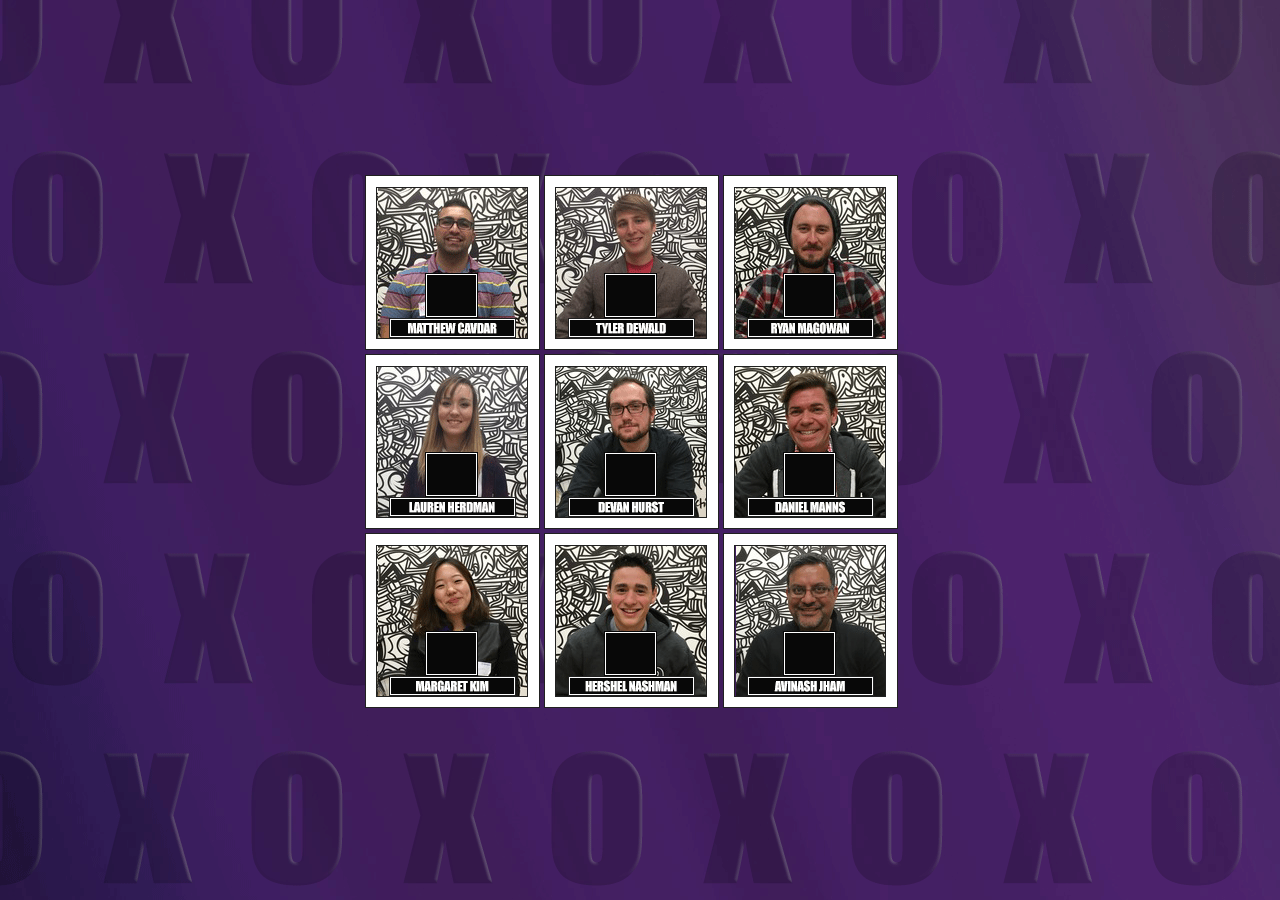
<file: index.html>
<html>
    <head>
        <title>Bitmaker Squares</title>
        <link rel="stylesheet" type="text/css" href="styles.css">
        <script src="http://ajax.googleapis.com/ajax/libs/jquery/1.10.2/jquery.min.js"></script>
        <script src="script.js"></script>
        <meta charset="UTF-8">
        <link rel="shortcut icon" type="image/ico" href="favicon.ico" />
    </head>

    <body>
        <div class="row">
            <img id="1" class="box" src="images/default/andrew.png" alt="">
            <img id="2" class="box" src="images/default/alon.png" alt="">
            <img id="3" class="box" src="images/default/lauren.png" alt="">
            <p id="text1" class="text"></p>
            <p id="text2" class="text"></p>
            <p id="text3" class="text"></p>
        </div>
        <div class="row">
            <img id="4" class="box" src="images/default/hershel.png" alt="">
            <img id="5" class="box" src="images/default/james.png" alt="">
            <img id="6" class="box" src="images/default/steph.png" alt="">
            <p id="text4" class="text"></p>
            <p id="text5" class="text"></p>
            <p id="text6" class="text"></p>
        </div>
        <div class="row">
            <img id="7" class="box" src="images/default/margaret.png" alt="">
            <img id="8" class="box" src="images/default/avi.png" alt="">
            <img id="9" class="box" src="images/default/zain.png" alt="">
            <p id="text7" class="text"></p>
            <p id="text8" class="text"></p>
            <p id="text9" class="text"></p>
        </div>
    </body>
</html>
</file>
<file: styles.css>
.row{
    display: inline-block;
}

body{
    width: 550px;
    height: 550px;

    position: absolute;
    top:0;
    bottom: 0;
    left: 0;
    right: 0;
    margin: auto;
    background-image: url("images/background.png");
}

p{
    font-size:30pt;
    font-family:"Impact";
    color: white;
    position: absolute;
}

img.background{
    position: absolute;
}

#text1{
    top: 57px;
    left: 77px;
}

#text2{
    top: 57px;
    left: 256px;
}

#text3{
    top: 57px;
    left: 435px;
}

#text4{
    top: 236px;
    left:77px;
}

#text5{
    top: 236px;
    left: 256px;
}

#text6{
    top: 236px;
    left: 435px;
}

#text7{
    top: 415px;
    left: 77px;
}

#text8{
    top: 415px;
    left: 256px;
}

#text9{
    top: 415px;
    left: 435px;
}
</file>
